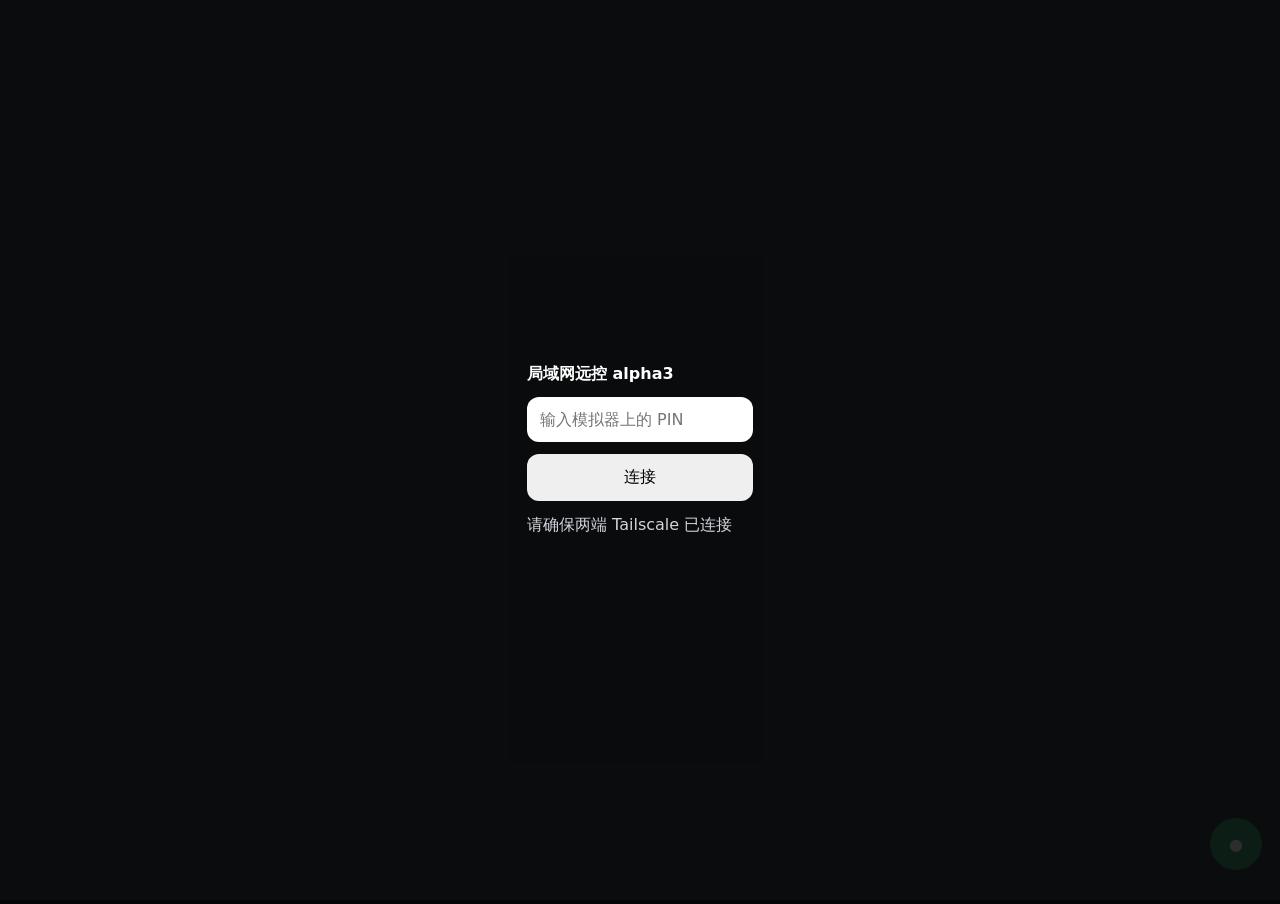
<file: android-webrtc-remote/app/src/main/assets/remote.html>
<!doctype html><html><head><meta name="viewport" content="width=device-width,initial-scale=1,viewport-fit=cover,user-scalable=no"><title>Android 远控</title><style>*{box-sizing:border-box}html,body{margin:0;background:#050607;color:#fff;height:100%;overflow:hidden;font-family:system-ui}video{width:100%;height:100%;object-fit:contain;touch-action:none}#login{position:fixed;inset:0;display:grid;place-content:center;gap:12px;background:#0b0d10dd;z-index:3;padding:28px}input,button{font:inherit;padding:13px;border-radius:12px;border:0}#status{white-space:pre-line;max-width:340px;line-height:1.5;color:#d1d5db}#orb{position:fixed;right:18px;bottom:30px;width:52px;height:52px;border-radius:50%;background:#22c55eaa;color:#fff;z-index:2}#menu{position:fixed;right:18px;bottom:92px;display:none;grid-template-columns:repeat(2,64px);gap:8px;z-index:2}#menu button{background:#20242bcc;color:#fff;padding:10px 4px;font-size:13px}</style></head><body><div id="login"><b>局域网远控 alpha3</b><input id="pin" inputmode="numeric" placeholder="输入模拟器上的 PIN"><button id="go">连接</button><span id="status">请确保两端 Tailscale 已连接</span></div><video id="v" autoplay playsinline muted></video><button id="orb">●</button><div id="menu"><button data-c="back">返回</button><button data-c="home">主页</button><button data-c="recent">最近</button><button data-c="notifications">通知</button><button id="full">全屏</button><button id="retry">重连</button></div><script>
let pc,dc,start,pin,timer,diag='';const v=document.querySelector('#v'),status=document.querySelector('#status'),login=document.querySelector('#login');function show(x){status.textContent=x+(diag?'\n'+diag:'')}function candidates(sdp){let ips=[...sdp.matchAll(/a=candidate:[^\r\n]+/g)].map(x=>x[0].match(/\s((?:\d{1,3}\.){3}\d{1,3})\s/)?.[1]).filter(Boolean);return [...new Set(ips)]}async function connect(){clearTimeout(timer);pin=document.querySelector('#pin').value;diag='';show('正在建立 WebRTC…');pc?.close();pc=new RTCPeerConnection({iceServers:[]});dc=pc.createDataChannel('control',{ordered:false,maxRetransmits:0});pc.oniceconnectionstatechange=()=>show('ICE: '+pc.iceConnectionState+'\n连接: '+pc.connectionState+'\n视频: '+(v.videoWidth?v.videoWidth+'×'+v.videoHeight:'尚未收到首帧'));pc.onconnectionstatechange=pc.oniceconnectionstatechange;pc.ontrack=e=>{show('已收到视频轨道，等待首帧…');v.srcObject=e.streams[0]||new MediaStream([e.track]);v.play().catch(err=>show('Safari 播放失败: '+err.message));timer=setTimeout(()=>{if(!v.videoWidth)show('ICE: '+pc.iceConnectionState+'\n连接: '+pc.connectionState+'\n已收到轨道，但 8 秒内没有视频帧')},8000)};v.onplaying=()=>{clearTimeout(timer);login.style.display='none'};let tr=pc.addTransceiver('video',{direction:'recvonly'});if(tr.setCodecPreferences&&RTCRtpReceiver.getCapabilities){let codecs=RTCRtpReceiver.getCapabilities('video').codecs,h=codecs.filter(c=>c.mimeType.toLowerCase()==='video/h264'),o=codecs.filter(c=>c.mimeType.toLowerCase()!=='video/h264');if(h.length)tr.setCodecPreferences([...h,...o])}let o=await pc.createOffer();await pc.setLocalDescription(o);await new Promise(r=>pc.iceGatheringState==='complete'?r():pc.addEventListener('icegatheringstatechange',()=>pc.iceGatheringState==='complete'&&r()));let res=await fetch('/offer?pin='+encodeURIComponent(pin),{method:'POST',headers:{'content-type':'application/json'},body:JSON.stringify(pc.localDescription)});if(!res.ok)throw Error(await res.text());let ans=await res.json(),remote=candidates(ans.sdp);diag='远端候选: '+(remote.join(', ')||'未发现 IP')+(remote.some(x=>x.startsWith('100.'))?' ✓ Tailscale':' ✗ 无 Tailscale 100.x');await pc.setRemoteDescription(ans);show('Answer 已设置，正在检查 Tailscale 直连…')}document.querySelector('#go').onclick=()=>connect().catch(e=>show('连接失败：'+e.message));function send(x){if(dc?.readyState==='open')dc.send(x)};let down=false;function pos(e){let r=v.getBoundingClientRect(),t=e.touches?.[0]||e.changedTouches?.[0]||e;return[(t.clientX-r.left)/r.width,(t.clientY-r.top)/r.height]}v.addEventListener('pointerdown',e=>{down=true;start=pos(e)});v.addEventListener('pointerup',e=>{if(!down)return;down=false;let q=pos(e),d=Math.hypot(q[0]-start[0],q[1]-start[1]);send(d<.02?'tap|'+q.join('|'):'swipe|'+start.join('|')+'|'+q.join('|'))});document.querySelector('#orb').onclick=()=>{let m=document.querySelector('#menu');m.style.display=m.style.display==='grid'?'none':'grid'};document.querySelectorAll('[data-c]').forEach(b=>b.onclick=()=>send(b.dataset.c));document.querySelector('#full').onclick=()=>document.documentElement.requestFullscreen?.();document.querySelector('#retry').onclick=()=>{pc?.close();login.style.display='grid';show('已断开，请重新连接')};
</script></body></html>
</file>
